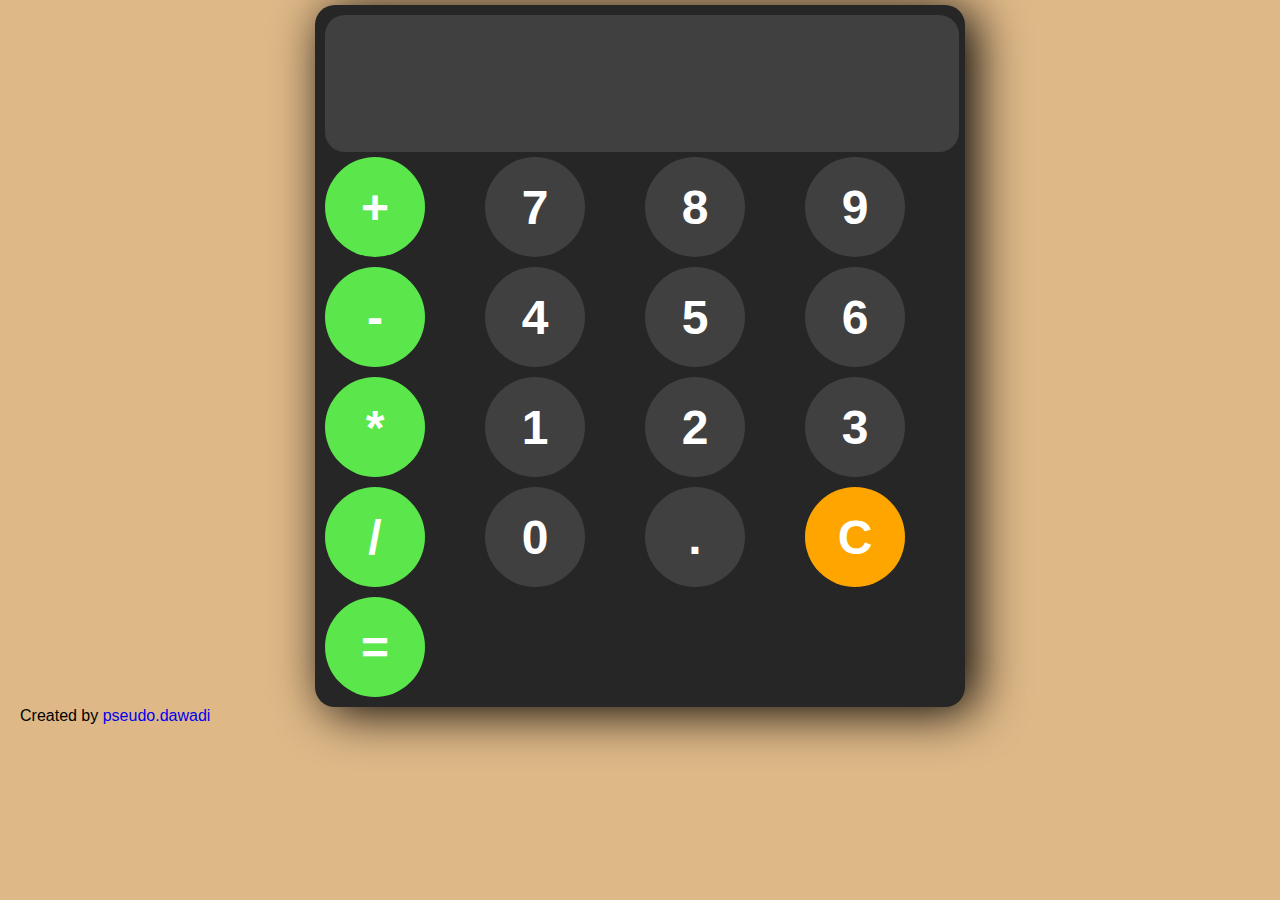
<file: calculator/index.html>
<!DOCTYPE html>
<html lang="en">
<head>
    <meta charset="UTF-8">
    <meta name="viewport" content="width=device-width, initial-scale=1.0">
    <title>Calculator</title>
    <link rel="stylesheet" href="style.css">
</head>
<body>
    <div id="total">
    <div id="container">

    <input type="text" id="display" readonly>

        <div id="keys">
    <button class="operators" onclick="appendToDisplay('+')">+</button>
    <button onclick="appendToDisplay('7')">7</button>
    <button onclick="appendToDisplay('8')">8</button>
    <button onclick="appendToDisplay('9')">9</button>
    <button class="operators" onclick="appendToDisplay('-')">-</button>
    <button onclick="appendToDisplay('4')">4</button>
    <button onclick="appendToDisplay('5')">5</button>
    <button onclick="appendToDisplay('6')">6</button>
    <button class="operators" onclick="appendToDisplay('*')">*</button>
    <button onclick="appendToDisplay('1')">1</button>
    <button onclick="appendToDisplay('2')">2</button>
    <button onclick="appendToDisplay('3')">3</button>
    <button class="operators" onclick="appendToDisplay('/')">/</button>
    <button onclick="appendToDisplay('0')">0</button>
    <button onclick="appendToDisplay('.')">.</button>
    <button class="clr" onclick="clearDisplay()">C</button>
    <button class="operators" onclick="calculate()" id="equalto">=</button>
    
        </div>
    </div>
    </div>
    <script
        src="index.js"></script>
        <footer>Created by<a href="https://www.instagram.com/pseudo.dawadi?igsh=eDFlb242OWk2eDV1" target="_blank"> pseudo.dawadi</a> </footer>
</body>
</html>
</file>
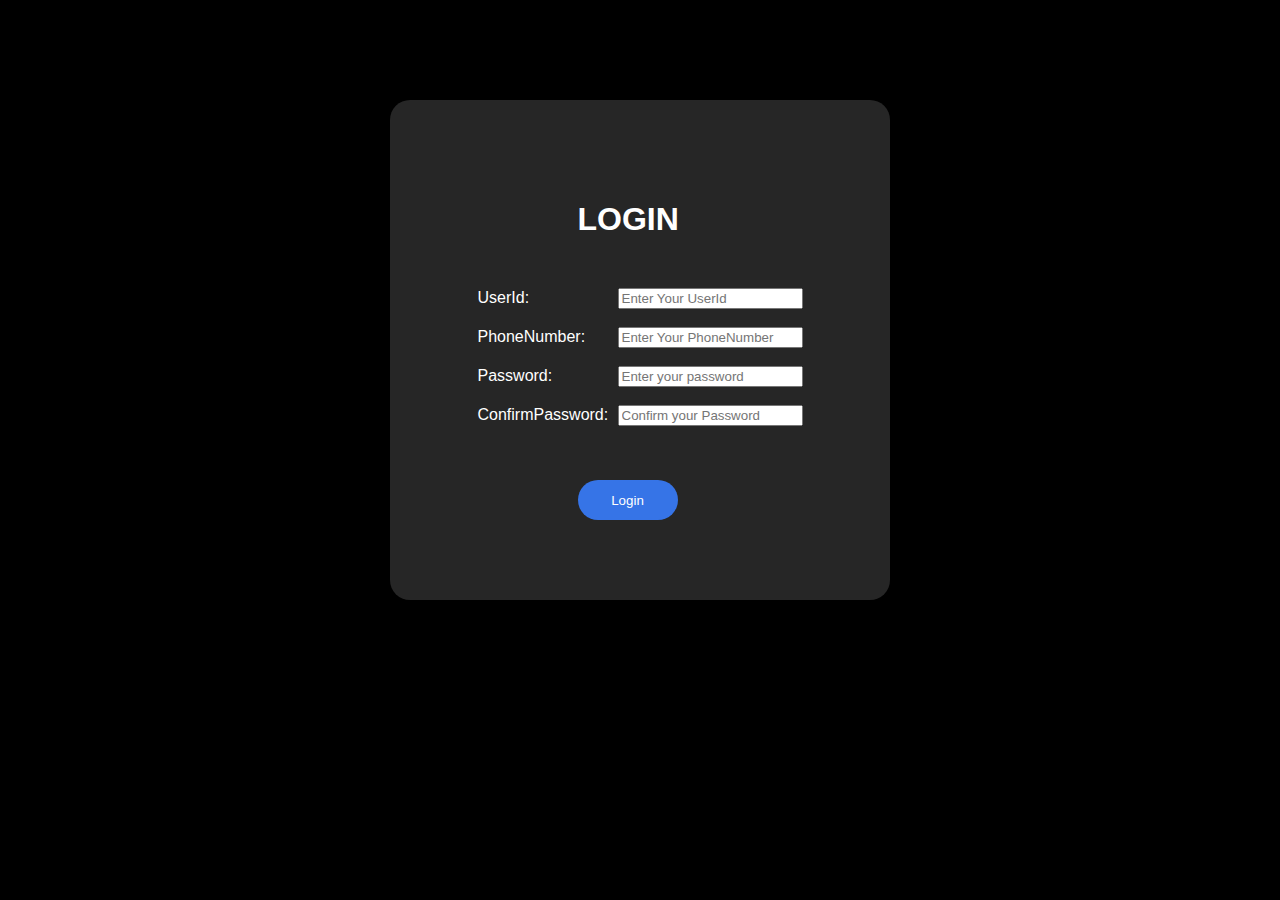
<file: forms with js/index.html>
<!DOCTYPE html>
<html lang="en">
<head>
    <meta charset="UTF-8">
    <meta name="viewport" content="width=device-width, initial-scale=1.0">
    <title>formswithjs</title>
    <link rel="stylesheet" href="style.css">
</head>
<body>
  
  <div class="container">
    <form onsubmit="return data()" action="abc.html">
      <h1>LOGIN</h1>
    <label>UserId: </label><input type="text" placeholder="Enter Your UserId" id="ip1"><br><br>
    <label>PhoneNumber: </label><input type="text" placeholder="Enter Your PhoneNumber" id="ip2"><br><br>
    <label>Password: </label><input type="password" placeholder="Enter your password" id="ip3"><br>  <br>
    <label>ConfirmPassword: </label><input type="password" placeholder="Confirm your Password" id="ip4"><br><br><br><br>
      <input type="submit" value="Login" id="btn">
    </form></div>
    <script src="index.js"></script>
</body>
</html>
</file>
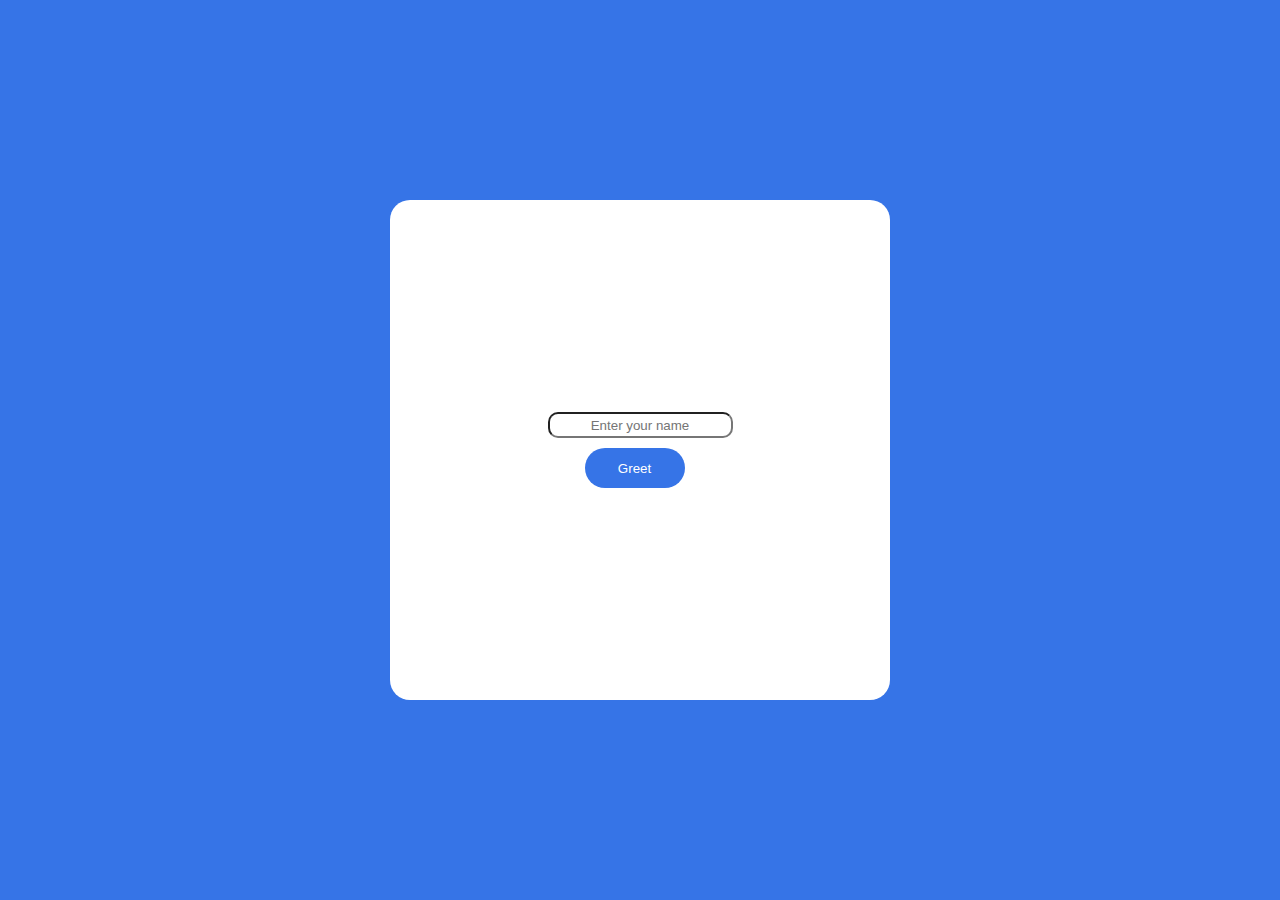
<file: learning js2/index.html>
<!DOCTYPE html>
<html lang="en">
<head>
    <meta charset="UTF-8">
    <meta name="viewport" content="width=device-width, initial-scale=1.0">
    <title>Button</title>
    <link rel="stylesheet" href="style.css">
</head>
<body>
<div class="container">
    <div class="iparea">
        <div class="texts">
         <input type="text" placeholder="Enter your name" id="input"><br>
        <button onclick="button()" id="btn">Greet</button></div>
    </div>
    </div>
    <script src="index.js"></script>
</body>
</html>
</file>
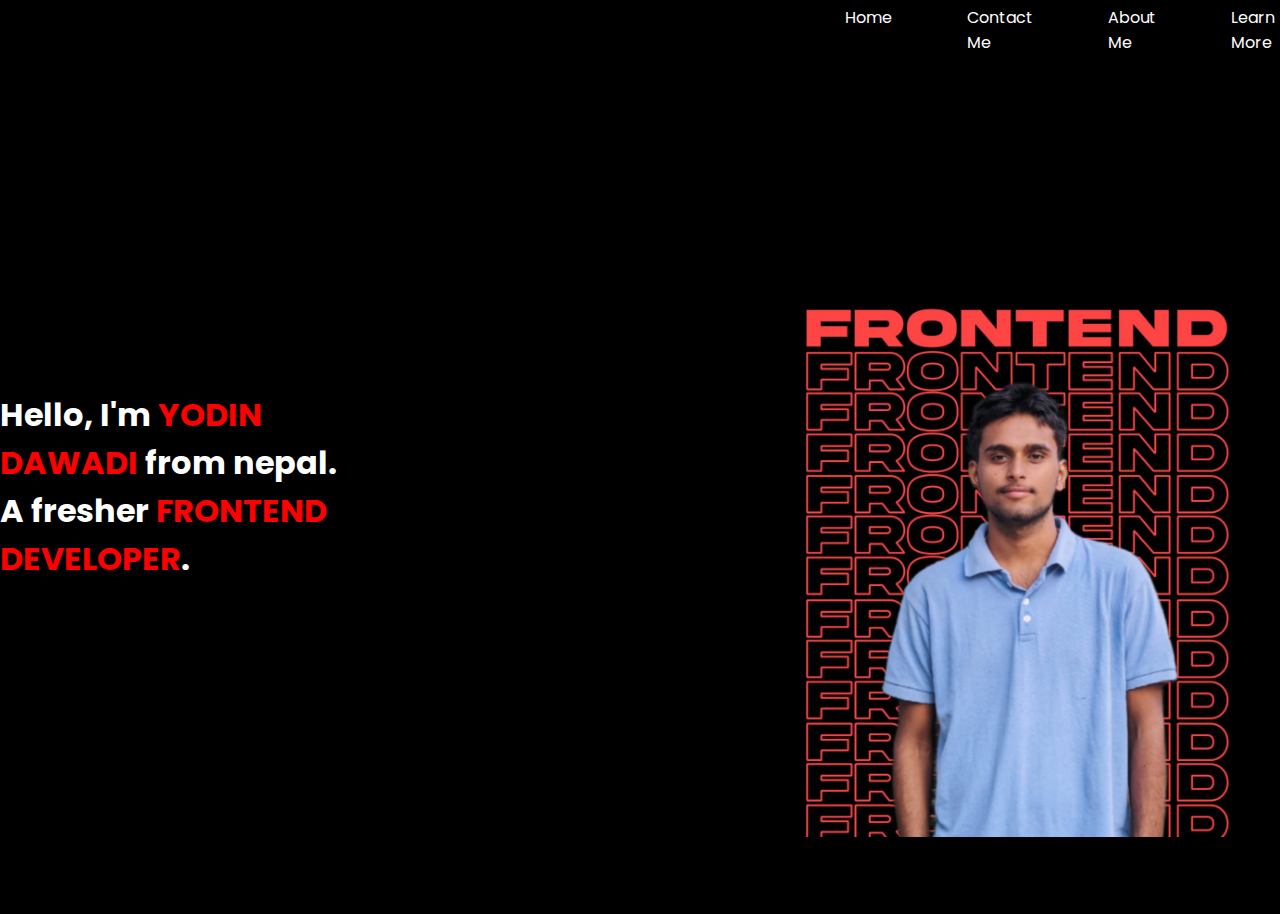
<file: portfolio website/index.html>
<!DOCTYPE html>
<html lang="en">
<head>
    <meta charset="UTF-8">
    <meta name="viewport" content="width=device-width, initial-scale=1.0">
    <title>Portfolio</title>
    <link rel="stylesheet" href="style.css">
    <link href='https://fonts.googleapis.com/css?family=Poppins' rel='stylesheet'>
</head>
<body>
    <nav>
        <div class="links">

            <ul>    
                <h3><span>yodin</span>.</h3>
                <a href="index.html">Home</a>
                <a href="contactMe.html">Contact Me</a>
                <a href="aboutme.html">About Me</a>
                <a href="#">Learn More</a>
            </ul>
        </div>
    </nav>
    <main>
       <div class="intro">
        <h1>Hello, I'm <span>YODIN DAWADI</span> from nepal.<br>A fresher <span>FRONTEND DEVELOPER</span>.</h1>
       </div> 
       <img src="pic.jpg" alt="pic">
    </main>

    <footer>

    </footer>
</body>
</html>
</file>
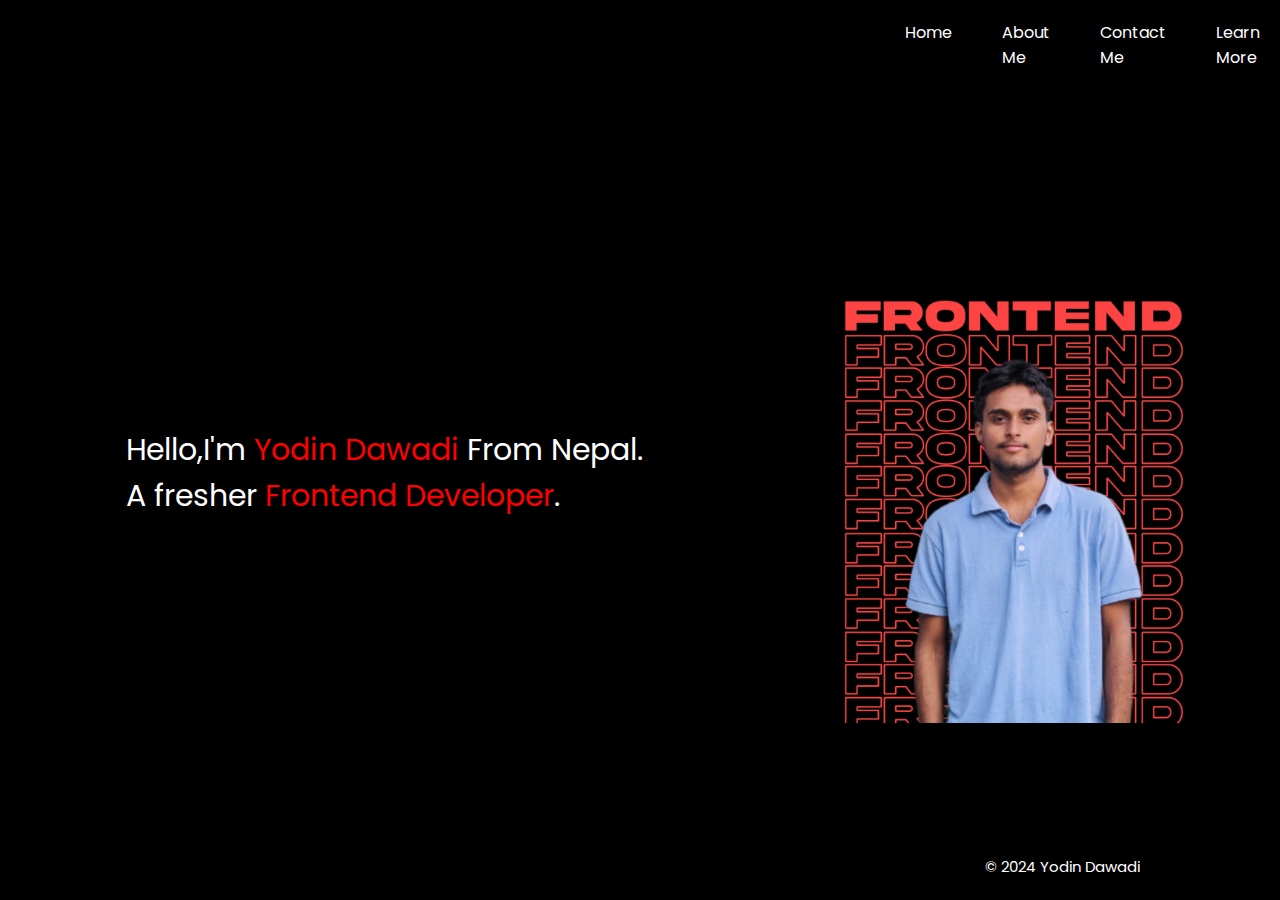
<file: portfolio2/index.html>
<!DOCTYPE html>
<html lang="en">
<head>
    <meta charset="UTF-8">
    <meta name="viewport" content="width=device-width, initial-scale=1.0">
    <title>portfolio</title>
    <link rel="stylesheet" href="style.css">
    <link href='https://fonts.googleapis.com/css?family=Poppins' rel='stylesheet'>
    <link rel="stylesheet" href="https://cdnjs.cloudflare.com/ajax/libs/font-awesome/6.5.2/css/all.min.css" integrity="sha512-SnH5WK+bZxgPHs44uWIX+LLJAJ9/2PkPKZ5QiAj6Ta86w+fsb2TkcmfRyVX3pBnMFcV7oQPJkl9QevSCWr3W6A==" crossorigin="anonymous" referrerpolicy="no-referrer" />
</head>
<body>
    <div class="container">
        <div class="nav">
            <p><span>yodin</span>.</p>
            <ul>
            <li><a href="index.html">Home</a></li>
            <li><a href="aboutMe.html">About Me</a></li>
            <li><a href="contactMe.html">Contact Me</a></li>
            <li><a href="">Learn More</a></li>
        </ul></div>
        <div class="main">
            <div class="texts">
                <p>Hello,I'm <span> Yodin Dawadi </span> From Nepal.<br> A fresher <span>Frontend Developer</span>.</p>
            </div>
            <div class="picture">
                <img src="pic.jpg" alt="picture">
            </div>
        </div>
        <div class="footer">
            <p>&copy; 2024 Yodin Dawadi</p>
            <a href="https://www.facebook.com/profile.php?id=61556957793988"><i class="fa-brands fa-facebook"></i></a>
            <a href="https://www.instagram.com/pseudo.dawadi/"><i class="fa-brands fa-instagram"></i></a>
           <a href=""><i class="fa-brands fa-github"></i></a>
        </div>
    </div>
</body>
</html>
</file>
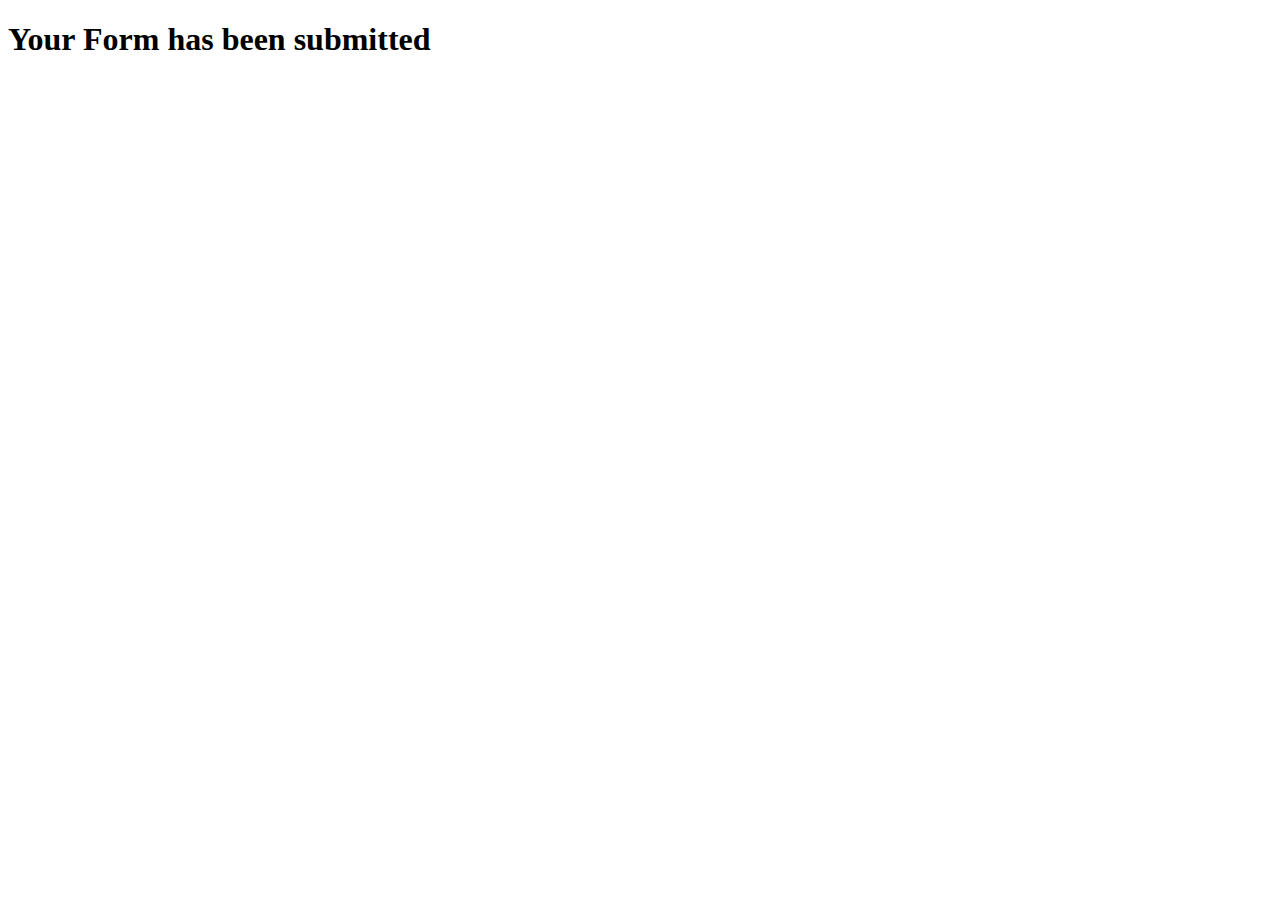
<file: forms with js/abc.html>
<!DOCTYPE html>
<html lang="en">
<head>
    <meta charset="UTF-8">
    <meta name="viewport" content="width=device-width, initial-scale=1.0">
    <title>Document</title>
</head>
<body>
    <h1>Your Form has been submitted</h1>
</body>
</html>
</file>
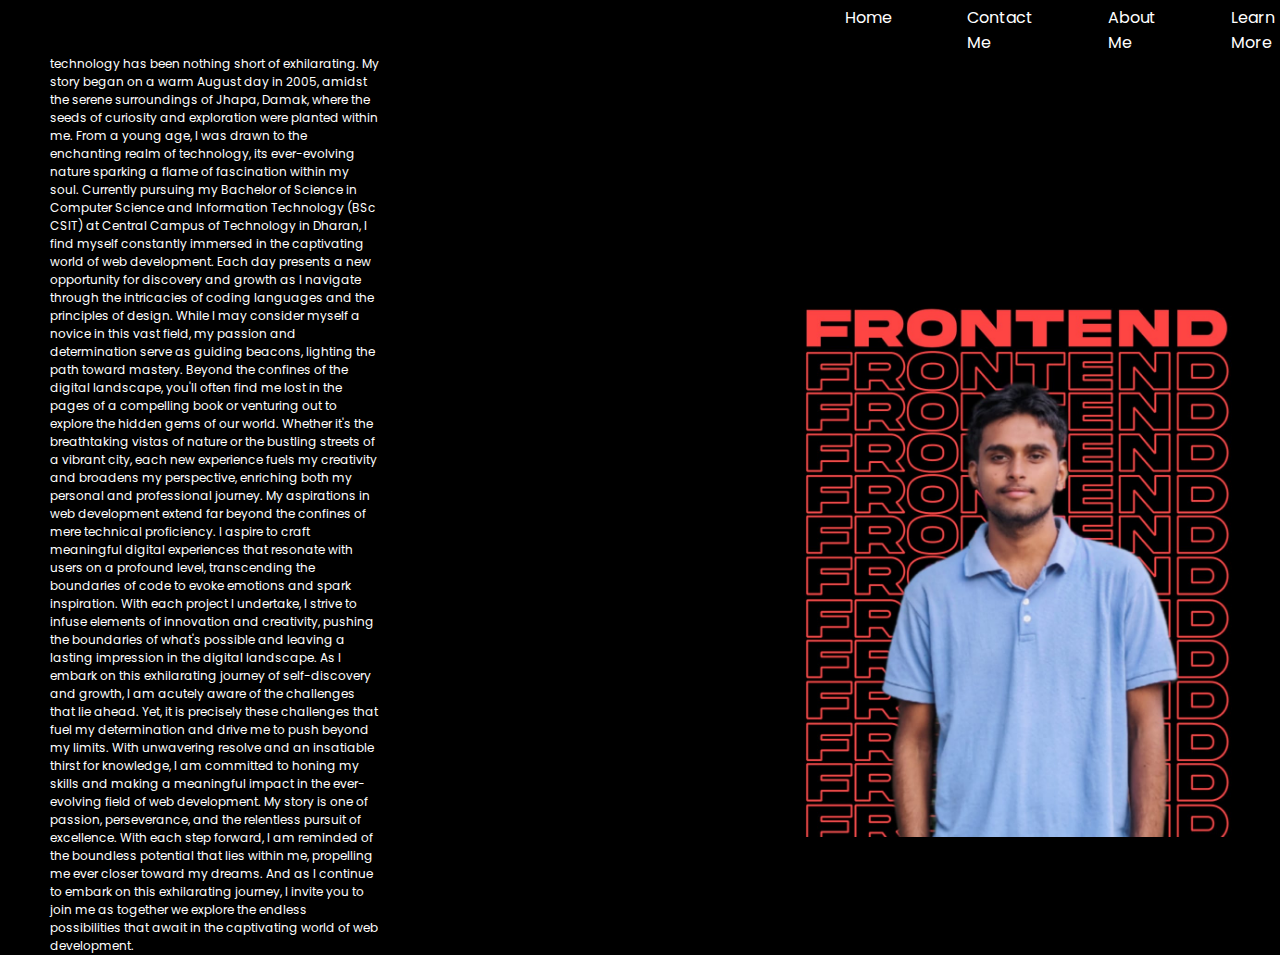
<file: portfolio website/aboutme.html>
<!DOCTYPE html>
<html lang="en">
<head>
    <meta charset="UTF-8">
    <meta name="viewport" content="width=device-width, initial-scale=1.0">
    <title>Portfolio</title>
    <link href='https://fonts.googleapis.com/css?family=Poppins' rel='stylesheet'>
</head>
<body>
    <style>
        *{
    font-family: 'Poppins';
    margin: 0;
    padding: 0;

}
body{
    background-color: black;
}
.links ul h3{
    color: red;
    padding-right: 800px;
    font-size: 30px;
}
.links ul h3 span{
color: white;
}
.links ul {
    display: flex;
    gap: 75px;
    justify-content: right;
    background-color: black;  
    padding: 0.5vh;
    position: sticky;
    padding-right: 5px;
}
nav .links ul a{
    text-decoration: none;
    color:white;
}


.links a:hover{
    text-decoration: underline red 2px;
    text-underline-position: under;
    transition: .1s ease-in-out;
}
main .intro span{
    color: red;
}
main{
    width: 100%;
    height:95vh;
    color: white;
    background-color: black;
    align-items: center;
    display: flex;
}
main img{
width: 500px;
padding-left: 400px;
padding-top: 75px;

}

p{
    font-size: 12px;
    padding-left: 50px;
}
    </style>
    <nav>
        <div class="links">

            <ul>    
                <h3><span>yodin</span>.</h3>
                <a href="index.html">Home</a>
                <a href="contactMe.html">Contact Me</a>
                <a href="aboutme.html">About Me</a>
                <a href="#">Learn More</a>
            </ul>
        </div>
    </nav>
    <main>
       <div class="intro">
       <p>
        Hey there, I'm Yodin Dawadi, a spirited individual whose journey through the dynamic world of technology has been nothing short of exhilarating. My story began on a warm August day in 2005, amidst the serene surroundings of Jhapa, Damak, where the seeds of curiosity and exploration were planted within me. From a young age, I was drawn to the enchanting realm of technology, its ever-evolving nature sparking a flame of fascination within my soul.
        Currently pursuing my Bachelor of Science in Computer Science and Information Technology (BSc CSIT) at Central Campus of Technology in Dharan, I find myself constantly immersed in the captivating world of web development. Each day presents a new opportunity for discovery and growth as I navigate through the intricacies of coding languages and the principles of design. While I may consider myself a novice in this vast field, my passion and determination serve as guiding beacons, lighting the path toward mastery.
        Beyond the confines of the digital landscape, you'll often find me lost in the pages of a compelling book or venturing out to explore the hidden gems of our world. Whether it's the breathtaking vistas of nature or the bustling streets of a vibrant city, each new experience fuels my creativity and broadens my perspective, enriching both my personal and professional journey.
        
        My aspirations in web development extend far beyond the confines of mere technical proficiency. I aspire to craft meaningful digital experiences that resonate with users on a profound level, transcending the boundaries of code to evoke emotions and spark inspiration. With each project I undertake, I strive to infuse elements of innovation and creativity, pushing the boundaries of what's possible and leaving a lasting impression in the digital landscape.
        
        As I embark on this exhilarating journey of self-discovery and growth, I am acutely aware of the challenges that lie ahead. Yet, it is precisely these challenges that fuel my determination and drive me to push beyond my limits. With unwavering resolve and an insatiable thirst for knowledge, I am committed to honing my skills and making a meaningful impact in the ever-evolving field of web development.
        
        My story is one of passion, perseverance, and the relentless pursuit of excellence. With each step forward, I am reminded of the boundless potential that lies within me, propelling me ever closer toward my dreams. And as I continue to embark on this exhilarating journey, I invite you to join me as together we explore the endless possibilities that await in the captivating world of web development.</p>
       </div> 
       <img src="pic.jpg" alt="pic">
    </main>

    <footer>

    </footer>
</body>
</html>
</file>
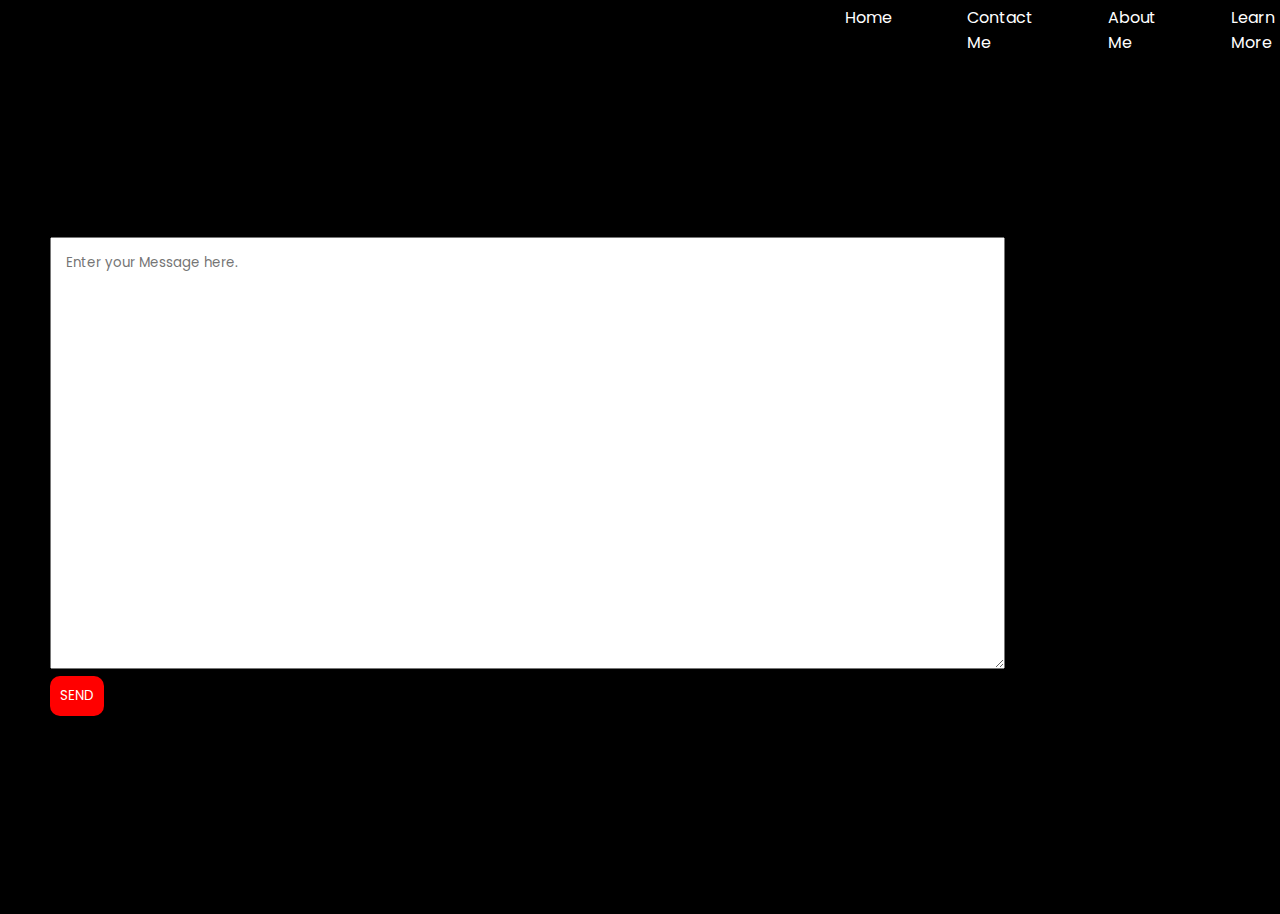
<file: portfolio website/contactMe.html>
<!DOCTYPE html>
<html lang="en">
<head>
    <meta charset="UTF-8">
    <meta name="viewport" content="width=device-width, initial-scale=1.0">
    <title>Portfolio</title>
    <link href='https://fonts.googleapis.com/css?family=Poppins' rel='stylesheet'>
</head>
<body>
    <style>
        *{
    font-family: 'Poppins';
    margin: 0;
    padding: 0;

}
body{
    background-color: black;
}
.links ul h3{
    color: red;
    padding-right: 800px;
    font-size: 30px;
}
.links ul h3 span{
color: white;
}
.links ul {
    display: flex;
    gap: 75px;
    justify-content: right;
    background-color: black;  
    padding: 0.5vh;
    position: sticky;
    padding-right: 5px;
}
nav .links ul a{
    text-decoration: none;
    color:white;
}


.links a:hover{
    text-decoration: underline red 2px;
    text-underline-position: under;
    transition: .1s ease-in-out;
}
main .intro span{
    color: red;
}
main{
    width: 100%;
    height:95vh;
    color: white;
    background-color: black;
    align-items: center;
    display: flex;
}
main img{
width: 500px;
padding-left: 400px;
padding-top: 75px;

}
main .intro .txt{
  padding-left: 50px;
  padding-bottom: 20px;
}
main .intro textarea{
    padding: 15px;
}
main .intro .txt button{
  background-color: red;
  color: white;
  padding: 10px;
  border: none;
  border-radius: 10px;
  cursor: pointer;
}

    </style>
    <nav>
        <div class="links">

            <ul>    
                <h3><span>yodin</span>.</h3>
                <a href="index.html">Home</a>
                <a href="contactMe.html">Contact Me</a>
                <a href="aboutme.html">About Me</a>
                <a href="#">Learn More</a>
            </ul>
        </div>
    </nav>
    <main>
       <div class="intro">
        <div class="txt"><textarea cols="80" rows="20" placeholder="Enter your Message here."></textarea>
        <br> 
    <button>SEND</button>
        </div>
    
       </div> 
       <img src="pic.jpg" alt="pic">
    </main>

    <footer>

    </footer>
</body>
</html>
</file>
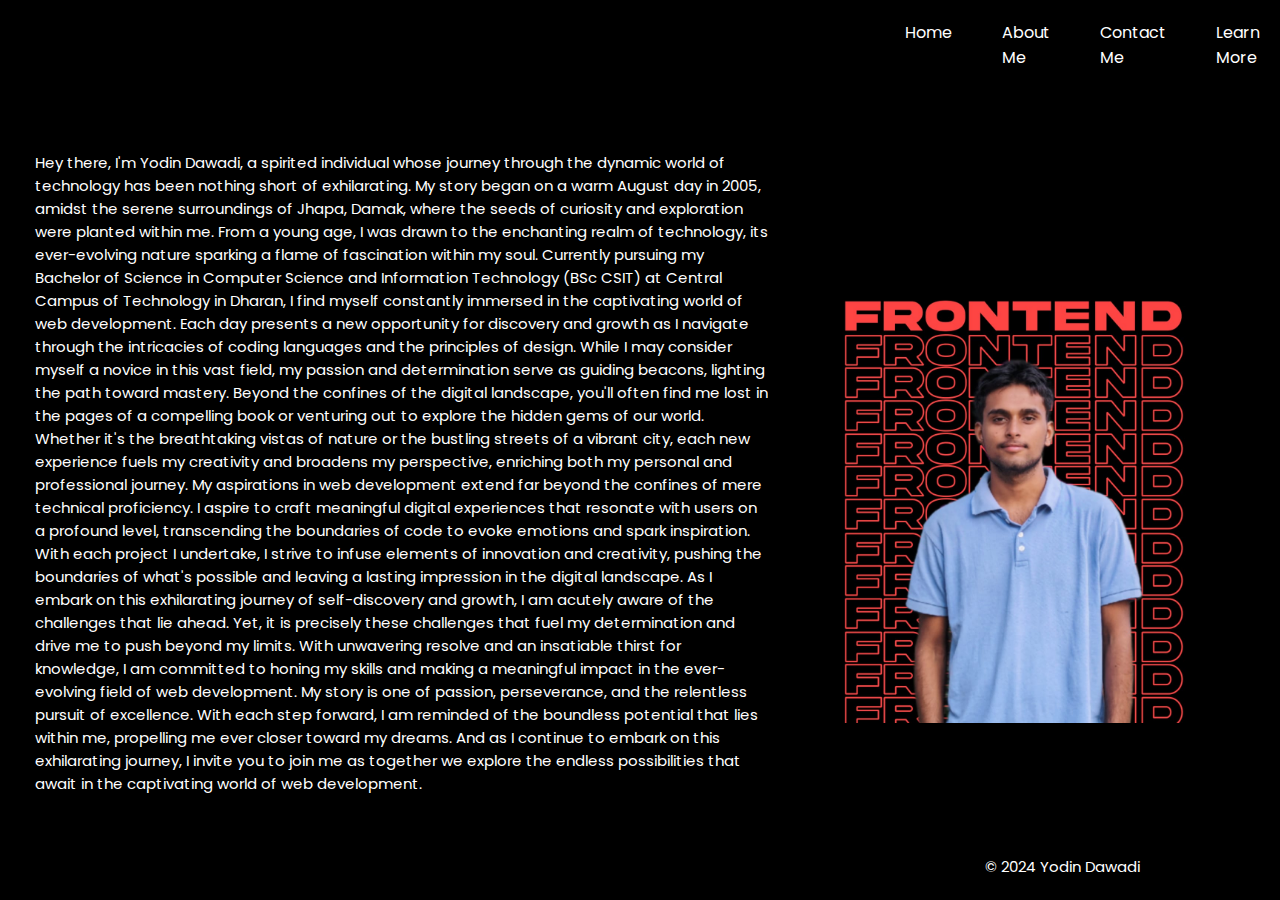
<file: portfolio2/aboutMe.html>
<!DOCTYPE html>
<html lang="en">
<head>
    <meta charset="UTF-8">
    <meta name="viewport" content="width=device-width, initial-scale=1.0">
    <title>portfolio</title>
    <link rel="stylesheet" href="aboutme.css">
    <link href='https://fonts.googleapis.com/css?family=Poppins' rel='stylesheet'>
    <link rel="stylesheet" href="https://cdnjs.cloudflare.com/ajax/libs/font-awesome/6.5.2/css/all.min.css" integrity="sha512-SnH5WK+bZxgPHs44uWIX+LLJAJ9/2PkPKZ5QiAj6Ta86w+fsb2TkcmfRyVX3pBnMFcV7oQPJkl9QevSCWr3W6A==" crossorigin="anonymous" referrerpolicy="no-referrer" />
</head>
<body>
    <div class="container">
        <div class="nav">
            <p><span>yodin</span>.</p>
            <ul>
            <li><a href="index.html">Home</a></li>
            <li><a href="aboutMe.html">About Me</a></li>
            <li><a href="contactMe.html">Contact Me</a></li>
            <li><a href="">Learn More</a></li>
        </ul></div>
        <div class="main">
            <div class="texts"><p>Hey there, I'm Yodin Dawadi, a spirited individual whose journey through the dynamic world of technology has been nothing short of exhilarating. My story began on a warm August day in 2005, amidst the serene surroundings of Jhapa, Damak, where the seeds of curiosity and exploration were planted within me. From a young age, I was drawn to the enchanting realm of technology, its ever-evolving nature sparking a flame of fascination within my soul. Currently pursuing my Bachelor of Science in Computer Science and Information Technology (BSc CSIT) at Central Campus of Technology in Dharan, I find myself constantly immersed in the captivating world of web development. Each day presents a new opportunity for discovery and growth as I navigate through the intricacies of coding languages and the principles of design. While I may consider myself a novice in this vast field, my passion and determination serve as guiding beacons, lighting the path toward mastery. Beyond the confines of the digital landscape, you'll often find me lost in the pages of a compelling book or venturing out to explore the hidden gems of our world. Whether it's the breathtaking vistas of nature or the bustling streets of a vibrant city, each new experience fuels my creativity and broadens my perspective, enriching both my personal and professional journey. My aspirations in web development extend far beyond the confines of mere technical proficiency. I aspire to craft meaningful digital experiences that resonate with users on a profound level, transcending the boundaries of code to evoke emotions and spark inspiration. With each project I undertake, I strive to infuse elements of innovation and creativity, pushing the boundaries of what's possible and leaving a lasting impression in the digital landscape. As I embark on this exhilarating journey of self-discovery and growth, I am acutely aware of the challenges that lie ahead. Yet, it is precisely these challenges that fuel my determination and drive me to push beyond my limits. With unwavering resolve and an insatiable thirst for knowledge, I am committed to honing my skills and making a meaningful impact in the ever-evolving field of web development. My story is one of passion, perseverance, and the relentless pursuit of excellence. With each step forward, I am reminded of the boundless potential that lies within me, propelling me ever closer toward my dreams. And as I continue to embark on this exhilarating journey, I invite you to join me as together we explore the endless possibilities that await in the captivating world of web development.</p></div>
            <div class="picture">
                <img src="pic.jpg" alt="picture">
            </div>
        </div>
        <div class="footer">
            <p>&copy; 2024 Yodin Dawadi</p>
            <a href="https://www.facebook.com/profile.php?id=61556957793988"><i class="fa-brands fa-facebook"></i></a>
            <a href="https://www.instagram.com/pseudo.dawadi/"><i class="fa-brands fa-instagram"></i></a>
           <a href=""><i class="fa-brands fa-github"></i></a>
        </div>
    </div>
</body>
</html>
</file>
<file: calculator/style.css>
.operators{
    background-color: hsl(114, 76%, 60%);
}
.clr{
    background-color: orange;
}
#total{
    display: flex;
    justify-content: center;
    align-items: center;
}
body{
    margin: 0;
    padding: 0;
    font-family: sans-serif;
    background-color: burlywood;
}
#container{
    background-color: hsl(0, 0%, 15%);
    width: 70vh;
    border-radius: 20px;
    padding: 10px;
    margin-top: 5px;
    box-shadow: 10px 5px 50px;
}
#display{
    width: 100%;
    overflow: hidden;
    border: none;
    background-color: hsl(0, 0%, 25%);
    height: 15vh;
    color: white;
    font-size: 13vh;
    border-radius: 20px;
}
#keys{
   display: grid;
    grid-template-columns: repeat(4, 1fr); 
    gap: 10px;
    margin-top: 5px;
}
button{
    background-color: hsl(0, 0%, 25%);
    border: none;
    cursor: pointer;
    width: 100px;
    height: 100px;
    border-radius: 50px;
    color: white;
    font-size: 3rem;
    font-weight: bold;
    
}
button:hover{
    background-color: hsl(0, 0%, 50%);
}
.operators:hover{
    background-color: hsl(114, 76%, 80%);
}
button:active{
    background-color: hsl(0, 0%, 60%);
}
.operators:active{
    background-color: hsl(114, 76%, 90%);
}
.clr:active{
    background-color: hsl(39, 100%, 90%);
}
.clr:hover{
    background-color: hsl(39, 100%, 60%);
}

footer{
    color: black;
    text-decoration: none;
    margin-left: 20px;
}
a{
    text-decoration: none;
}
</file>
<file: forms with js/style.css>
*{
    font-family: Arial, Helvetica, sans-serif;
}
body{
    margin: 0;
    padding: 0;
    background-color: black;
    display: flex;
    justify-content: center;
    align-items: center;
}
.container{
    color: white;
    display: flex;
    justify-content: center;
    align-items: center;
    background-color: hsl(0, 0%, 15%);
    margin-top: 100px;
    border-radius: 20px;
    height: 500px;
    width: 500px;
}
#btn{
    background-color: hsl(219, 79%, 56%);
    color: white;
    border: none;
    cursor: pointer;
    height: 40px;
    width: 100px;
    border-radius: 20px;
    margin-left: 100px;
}
h1{
    margin-left: 100px;
    margin-bottom: 50px;
}
label{
    width: 140px;
    display: inline-block;
}

#btn:hover{
   background-color: hsl(219, 79%, 66%);
}
</file>
<file: learning js2/style.css>
body{
    margin: 0;
    padding: 0;
    font-family: sans-serif;
    
}
.container{
    background-color: hsl(219, 79%, 56%);
    height: 100vh;
    width: 100%;
    display: flex;
    justify-content: center;
    align-items: center;
}
.iparea{
    display: flex;
    justify-content: center;
    align-items: center;
    background-color: white;
    height: 500px;
    width: 500px;
    border-radius: 20px;
}
#btn{
    border: none;
    background-color: hsl(219, 79%, 56%);
    border-radius: 20px;
    color: white;
    width: 100px;
    height: 40px;
    margin-top: 10px;
    margin-left: 20%;
    cursor: pointer;
}
#input{
width: 200;
height: 20px;
border-radius: 10px;
text-align: center;
}
#btn:hover{
    background-color: hsl(219, 79%, 66%);
}
</file>
<file: portfolio website/style.css>
*{
    font-family: 'Poppins';
    margin: 0;
    padding: 0;

}
body{
    background-color: black;
}
.links ul h3{
    color: red;
    padding-right: 800px;
    font-size: 30px;
}
.links ul h3 span{
color: white;
}
.links ul {
    display: flex;
    gap: 75px;
    justify-content: right;
    background-color: black;  
    padding: 0.5vh;
    position: sticky;
    padding-right: 5px;
}
nav .links ul a{
    text-decoration: none;
    color:white;
}


.links a:hover{
    text-decoration: underline red 2px;
    text-underline-position: under;
    transition: .1s ease-in-out;
}
main .intro span{
    color: red;
}
main{
    width: 100%;
    height:95vh;
    color: white;
    background-color: black;
    align-items: center;
    display: flex;
}
main img{
width: 500px;
padding-left: 400px;
padding-top: 75px;

}
</file>
<file: portfolio2/style.css>
*{
    margin: 0;
    padding: 0;
    font-family: 'Poppins',sans-serif;
}
.nav{
    background-color: black;
    color: white;
    justify-content: right;
    height: 10vh;
    display: flex;
    text-decoration: none;
    position:sticky;
}
.nav p{
    color: red;
    padding-right: 930px;
    font-size: 30px;
}
.nav p span{
    color: white;
}
.nav ul{
    display: flex;
    gap: 50px;
    text-decoration: none;
    list-style-type: none;
    padding: 20px;
}
.nav ul a{
    text-decoration: none;
    color: white;
}
.texts{
    height: 85vh;
    background-color: black;
    width: 60%;
    display: flex;
    justify-content: center;
    align-items: center;
    color: white;
}
.picture{
    height: 85vh;
    background-color: black;
    width: 40%;
    display: flex;
    justify-content: center;
    align-items: center;
}
.main .texts p{
    font-size: 30px;
}
.main{
    display: flex;
}
.footer{
    background-color: black;
    color: white;
    height: 5vh;
    display: flex;
    justify-content: end;
    gap: 30px;
    padding-right: 50px;
}
.main .texts p span{
    color: red;
}
.picture img{
    width: 400px;
}
.nav ul a:hover{
    text-decoration: underline red;
    text-underline-position: under;
    color: white;
    transition: 1s;
}
.footer .fa-facebook{
    font-size: 25px;
    cursor: pointer;
    color: red;
}
.footer .fa-instagram{
    font-size: 25px;
    cursor: pointer;
    color: red;
}
.footer .fa-github{
    font-size: 25px;
    cursor: pointer;
    color: red;
}
.footer p{
    font-size: 15px;
}
</file>
<file: portfolio2/aboutme.css>
*{
    margin: 0;
    padding: 0;
    font-family: 'Poppins',sans-serif;
}
.nav{
    background-color: black;
    color: white;
    justify-content: right;
    height: 10vh;
    display: flex;
    text-decoration: none;
    position:sticky;
}
.nav p{
    color: red;
    padding-right: 930px;
    font-size: 30px;
}
.nav p span{
    color: white;
}
.nav ul{
    display: flex;
    gap: 50px;
    text-decoration: none;
    list-style-type: none;
    padding: 20px;
}
.nav ul a{
    text-decoration: none;
    color: white;
}
.texts{
    height: 85vh;
    background-color: black;
    width: 60%;
    display: flex;
    justify-content: center;
    align-items: center;
    color: white;
}
.picture{
    height: 85vh;
    background-color: black;
    width: 40%;
    display: flex;
    justify-content: center;
    align-items: center;
}
.main .texts p{
   padding-left: 35px;
    font-size: 15px;
}
.main{
    display: flex;
}
.footer{
    background-color: black;
    color: white;
    height: 5vh;
    display: flex;
    justify-content: end;
    gap: 30px;
    padding-right: 50px;
}
.main .texts p span{
    color: red;
}
.picture img{
    width: 400px;
}
.nav ul a:hover{
    text-decoration: underline red;
    text-underline-position: under;
    color: white;
    transition: 1s;
}
.footer .fa-facebook{
    font-size: 25px;
    cursor: pointer;
    color: red;
}
.footer .fa-instagram{
    font-size: 25px;
    cursor: pointer;
    color: red;
}
.footer .fa-github{
    font-size: 25px;
    cursor: pointer;
    color: red;
}
.footer p{
    font-size: 15px;
}
</file>
